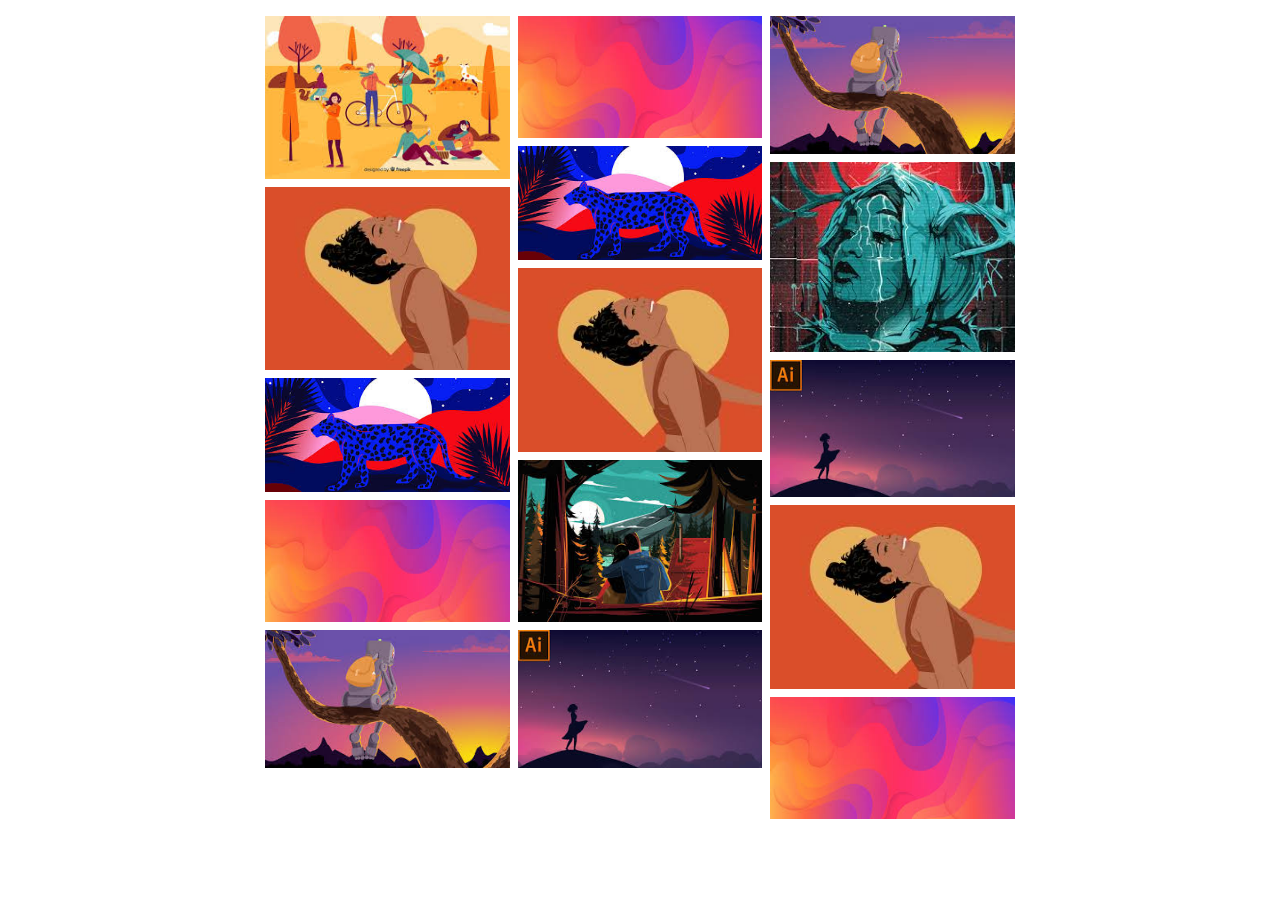
<file: index.html>
<!DOCTYPE html>
<html lang="en">
<head>
	<meta charset="UTF-8">
	<title>Welcome!</title>
	<link rel="stylesheet" href="CSS/style.css">
</head>
<body>
	<div class="container" align="center">
	<div class="main">
		<div class="column">
			<img src="IMG/1.jpg" alt="">
			<img src="IMG/2.jpg" alt="">
			<img src="IMG/3.jpg" alt="">
			<img src="IMG/4.jpg" alt="">
			<img src="IMG/5.jpg" alt="">
		</div>
		<div class="column">
			<img src="IMG/4.jpg" alt="">
			<img src="IMG/3.jpg" alt="">
			<img src="IMG/2.jpg" alt="">
			<img src="IMG/7.jpg" alt="">
			<img src="IMG/8.jpg" alt="">
		</div>	
		<div class="column">
			<img src="IMG/5.jpg" alt="">
			<img src="IMG/6.jpg" alt="">
			<img src="IMG/8.jpg" alt="">
			<img src="IMG/2.jpg" alt="">
			<img src="IMG/4.jpg" alt="">
		</div>
	</div>
	</div>
</body>
</html>
</file>
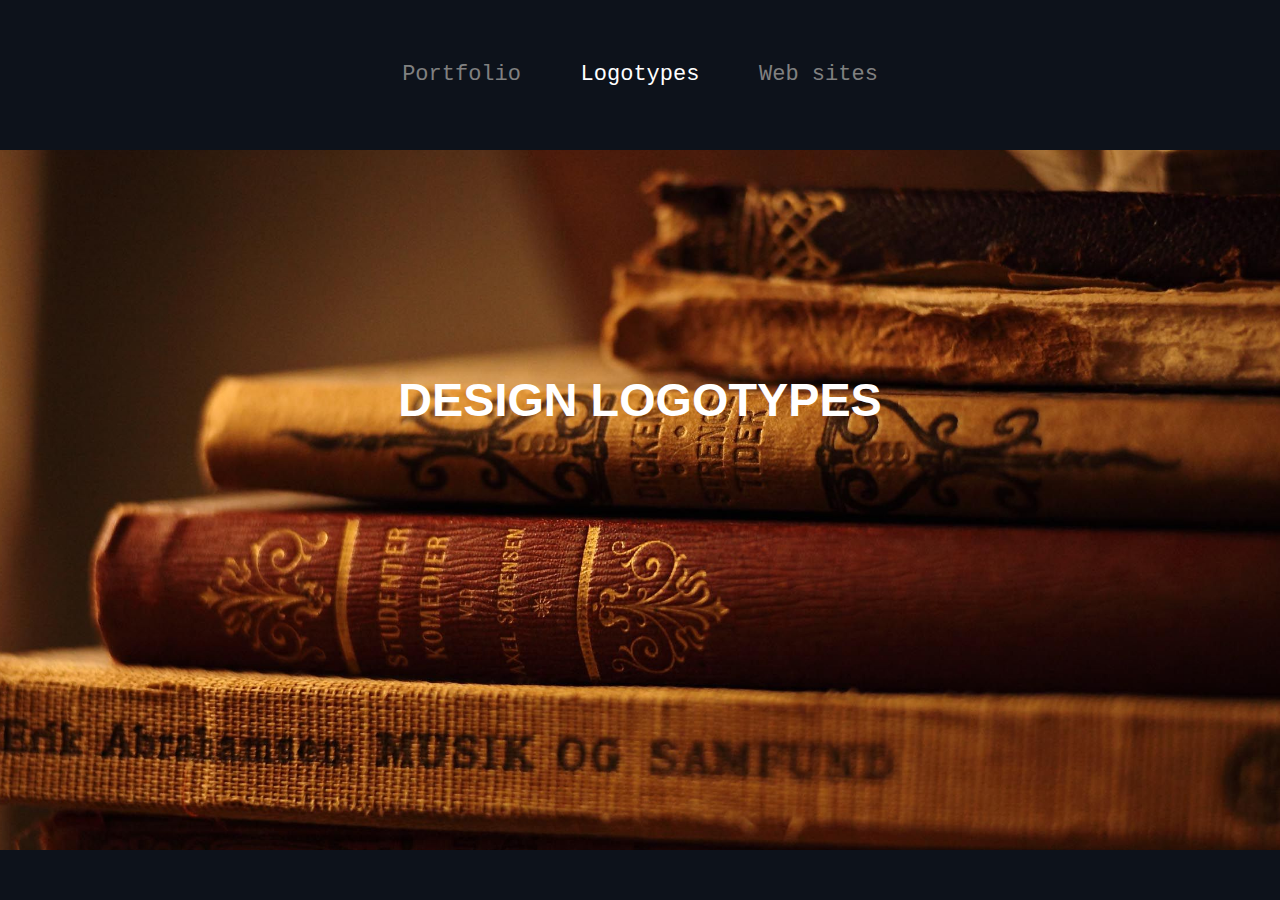
<file: index1.html>
<html>
	<head>
	  <meta charset="UTF-8">
    <meta name="viewport" content="width=device-width, initial-scale=1.0">
	  <link rel="stylesheet" type="text/css" href="CSS/style1.css">
	  <link rel="stylesheet" type="text/css" href="CSS/foot.css">
	  <title>Document</title>
	</head>
	<body>
    <div class="header">
  	  <nav class="nav1">
  	  <a href="index.html" class="a2">Portfolio</a>
  	  <a href="index1.html" class="a1">Logotypes</a>
  	  <a href="#" class="a2">Web sites</a>
      </nav>
    </div>

    <div class="bgimage"><h3>DESIGN LOGOTYPES</h3></div>
    <div class="after"></div>

	</body>
</html>
</file>
<file: CSS/style.css>
.container{

}

.main {
  display: flex;
  flex-wrap: wrap;
  padding: 0 4px;
  width: 60%;
}

.column {
  flex: 30%;
  padding: 0 4px;
}

.column img {
  margin-top: 8px;
  vertical-align: middle;
  width: 100%;
}

@media screen and (max-width: 800px) {
  .column {
    flex: 40%;
    max-width: 50%;
  }
}

@media screen and (max-width: 600px) {
  .column {
    flex: 100%;
    max-width: 100%;
  }
}
</file>
<file: CSS/style1.css>
body{
	margin: 0;
	background-color: #0d121b;
}

.header{
	width: 100%;
	height: 150px;
	line-height: 150px;
}

.nav1{
	text-align: center;
	width: 100%;
	font-family: "Courier New", Courier, monospace;
}

.a1, .a2{
	margin-left: 25px;
	margin-right: 25px;
	list-style: none;
	text-decoration: none;
	font-size: 22px;
  color: white;
}

.a2{
	color: grey;
}

.bgimage{
	background-image: url(../IMG/bgimage1.jpg);
	width: 100%;
	height: 700px;
	background-position: center;
	background-attachment: fixed;
	background-size: cover;
	line-height: 500px;
	text-align: center;
	color: white;
	font-family: Verdana, Geneva, sans-serif;
	font-size: 40px;
}

.bgimage > h3{
	margin: 0;
}
</file>
<file: CSS/foot.css>
footer{
	background-color: #0d121b;
	width: 100%;
	height: 150px;
  text-align: center;
  line-height: 50px;
}

footer > h3{
  color: white;
  font-size: 25px;
  font-family: "Courier New", Courier, monospace;;
  letter-spacing: 1px;
  list-style: none;
  text-decoration: none;
}
</file>
